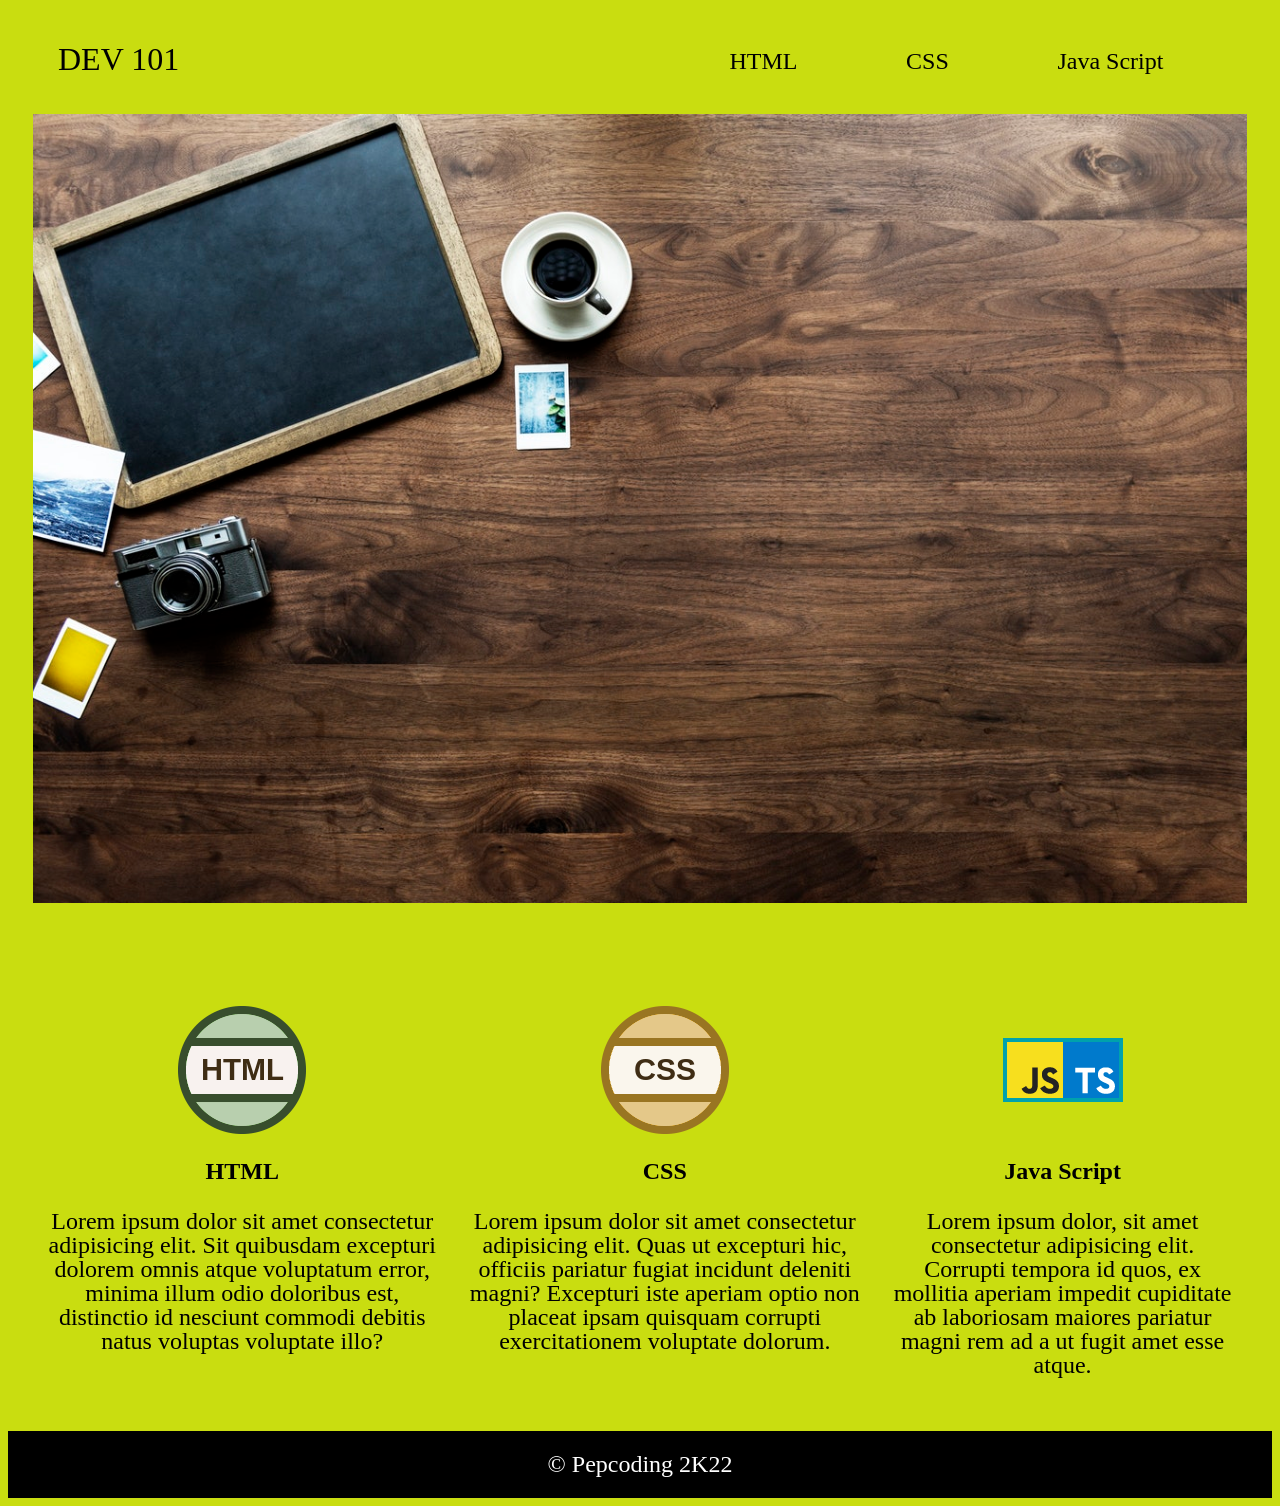
<file: demosite/index.html>
<!DOCTYPE html>
<html lang="en">
<head>
    <meta charset="UTF-8">
    <meta http-equiv="X-UA-Compatible" content="IE=edge">
    <meta name="viewport" content="width=device-width, initial-scale=1.0">
    <title>Document</title>
    <link rel="stylesheet" href="./style.css">
</head>
<body>
    <header>
        <h1>DEV 101</h1>

        <nav>
            <ul>
                <li>
                    <a href="http://www.html.com" target="_blank" rel="noopener noreferrer">HTML</a>
                </li>
                <li>
                    <a href="https://developer.mozilla.org/en-US/docs/Web/CSS" target="_blank" rel="noopener noreferrer">CSS</a>
                </li>
                <li>
                    <a href="http://www.javascript.info" target="_blank" rel="noopener noreferrer">Java Script</a>
                </li>
            </ul>
        </nav>
    </header>

    <img class ="big_img"src="./lap.jpeg" alt="">

    <div class ="container">
        <div class="ht">
            <img src="./html.png" alt="">
            <h2>HTML</h2>
            <p>Lorem ipsum dolor sit amet consectetur adipisicing elit. Sit quibusdam excepturi dolorem omnis atque voluptatum error, minima illum odio doloribus est, distinctio id nesciunt commodi debitis natus voluptas voluptate illo?</p>
        </div>
        <div class = "cs">
            <img src="./css.png" alt="">
            <h2>CSS</h2>
             <p>Lorem ipsum dolor sit amet consectetur adipisicing elit. Quas ut excepturi hic, officiis pariatur fugiat incidunt deleniti magni? Excepturi iste aperiam optio non placeat ipsam quisquam corrupti exercitationem voluptate dolorum.</p>
        </div>
        <div class ="js">
            <img src="./js.png" alt="">
            <h2>Java Script</h2>
            <p>Lorem ipsum dolor, sit amet consectetur adipisicing elit. Corrupti tempora id quos, ex mollitia aperiam impedit cupiditate ab laboriosam maiores pariatur magni rem ad a ut fugit amet esse atque.</p>
        </div>
    </div>

    <footer>
        &copy Pepcoding 2K22
    </footer>
</body>
</html>
</file>
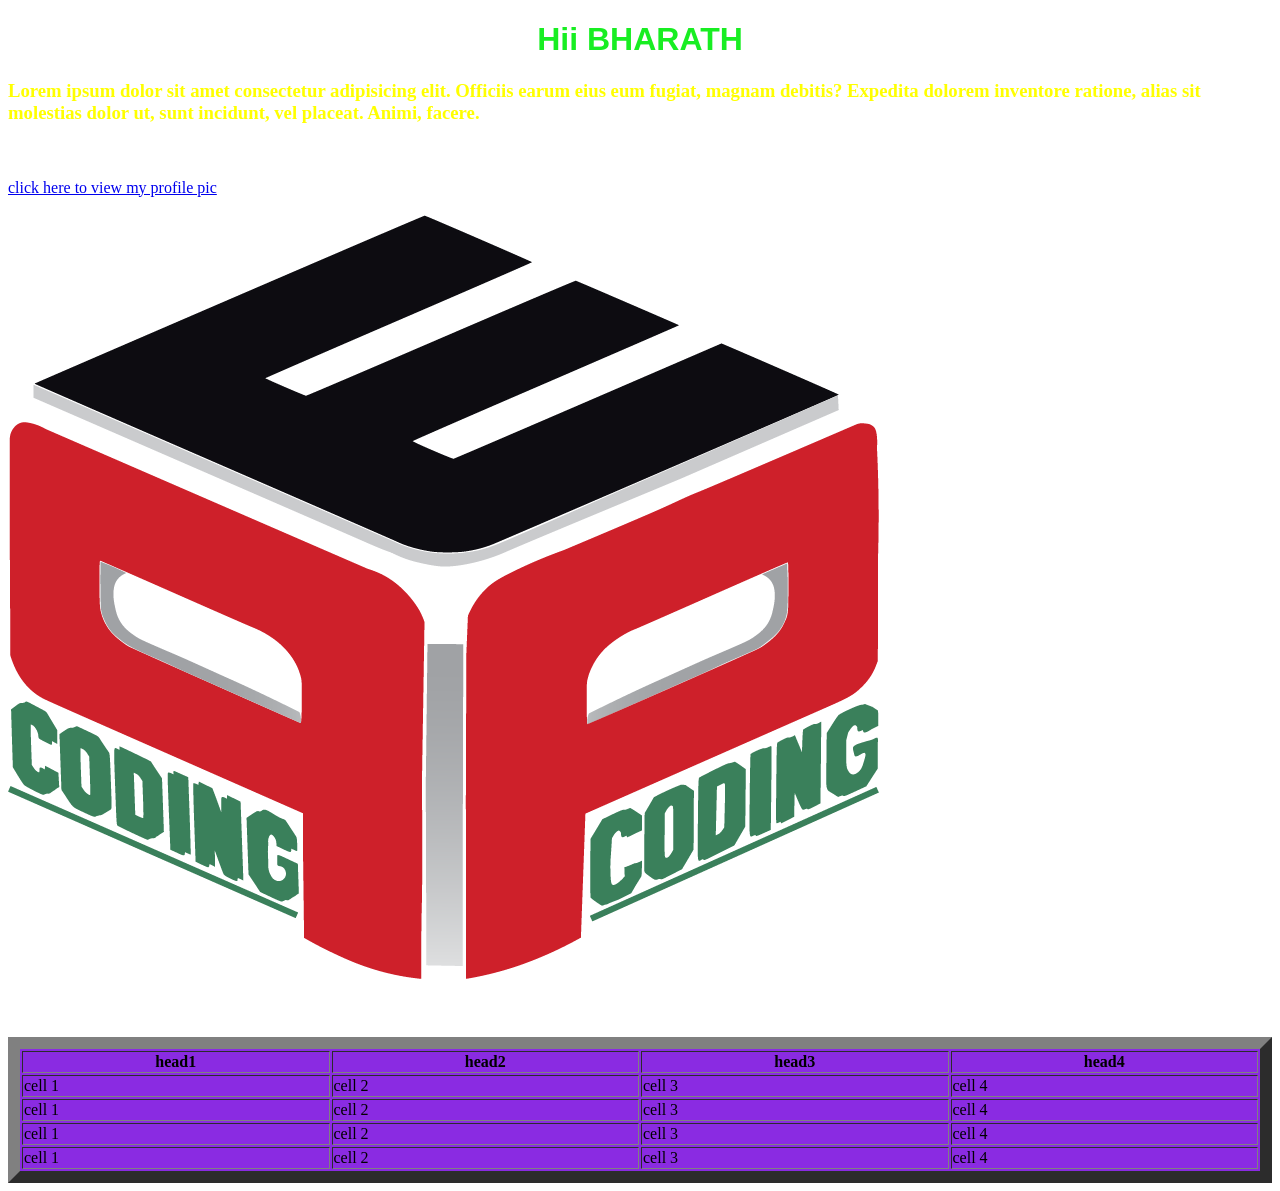
<file: Intro/index.html>
<!DOCTYPE html>
<html lang="en">
<head>
    <meta charset="UTF-8">
    <meta http-equiv="X-UA-Compatible" content="IE=edge">
    <meta name="viewport" content="width=device-width, initial-scale=1.0">
    <title>Document</title>
    <style>
        h1{
            color:rgb(24, 238, 34);
            text-align: center;
            font-size: xx-large;
            font-family: 'Lucida Sans', 'Lucida Sans Regular', 'Lucida Grande', 'Lucida Sans Unicode', Geneva, Verdana, sans-serif;
        }
        h3{
            color: yellow;
            font-family: 'Times New Roman', Times, serif;
            
        }
        img{
            width: 333;
            height: 333;
        }
        table{
            background-color: blueviolet;
            width: 100%;
            height: 200%;
        }
    </style>
</head>
<body>
    <!-- Hello Pepcoders!!!! -->
    <!-- Comments-->
    <h1> Hii BHARATH</h1>

    <p>
        <h3>Lorem ipsum dolor sit amet consectetur adipisicing elit. Officiis earum eius eum fugiat, magnam debitis? Expedita dolorem inventore ratione, alias sit molestias dolor ut, sunt incidunt, vel placeat. Animi, facere.</h3>
    </p>
    <br>
    <br>
    <a target ="_blank" href="https://instagram.fdel12-1.fna.fbcdn.net/v/t51.2885-19/245063448_246882657393135_6102673303825980213_n.jpg?stp=dst-jpg_s320x320&_nc_ht=instagram.fdel12-1.fna.fbcdn.net&_nc_cat=103&_nc_ohc=X_mUTiE0iRoAX8uhpBL&edm=ABfd0MgBAAAA&ccb=7-4&oh=00_AT-Y6DrETXGPjbmq7VoQlirDDXwsF9U_E2lNyP8q1SOAqA&oe=621F7801&_nc_sid=7bff83"> click here to view my profile pic</a>
    <br>
    <br>
    <img src="./pic.jpg" alt="pepcoding profile pic" >
    <br>
    <br>
    <br>
    <br>

    <table border="12">
        <thead>
            <tr>
                <th>head1</th>
                <th>head2</th>
                <th>head3</th>
                <th>head4</th>
            </tr>
        </thead>
        <tbody>
            <tr>
                <td>cell 1</td>
                <td>cell 2</td>
                <td>cell 3</td>
                <td>cell 4</td>
            </tr>
            <tr>
                <td>cell 1</td>
                <td>cell 2</td>
                <td>cell 3</td>
                <td>cell 4</td>
            </tr>
            <tr>
                <td>cell 1</td>
                <td>cell 2</td>
                <td>cell 3</td>
                <td>cell 4</td>
            </tr>
            <tr>
                <td>cell 1</td>
                <td>cell 2</td>
                <td>cell 3</td>
                <td>cell 4</td>
            </tr>
        </tbody>
    </table>
</body>
</html>
</file>
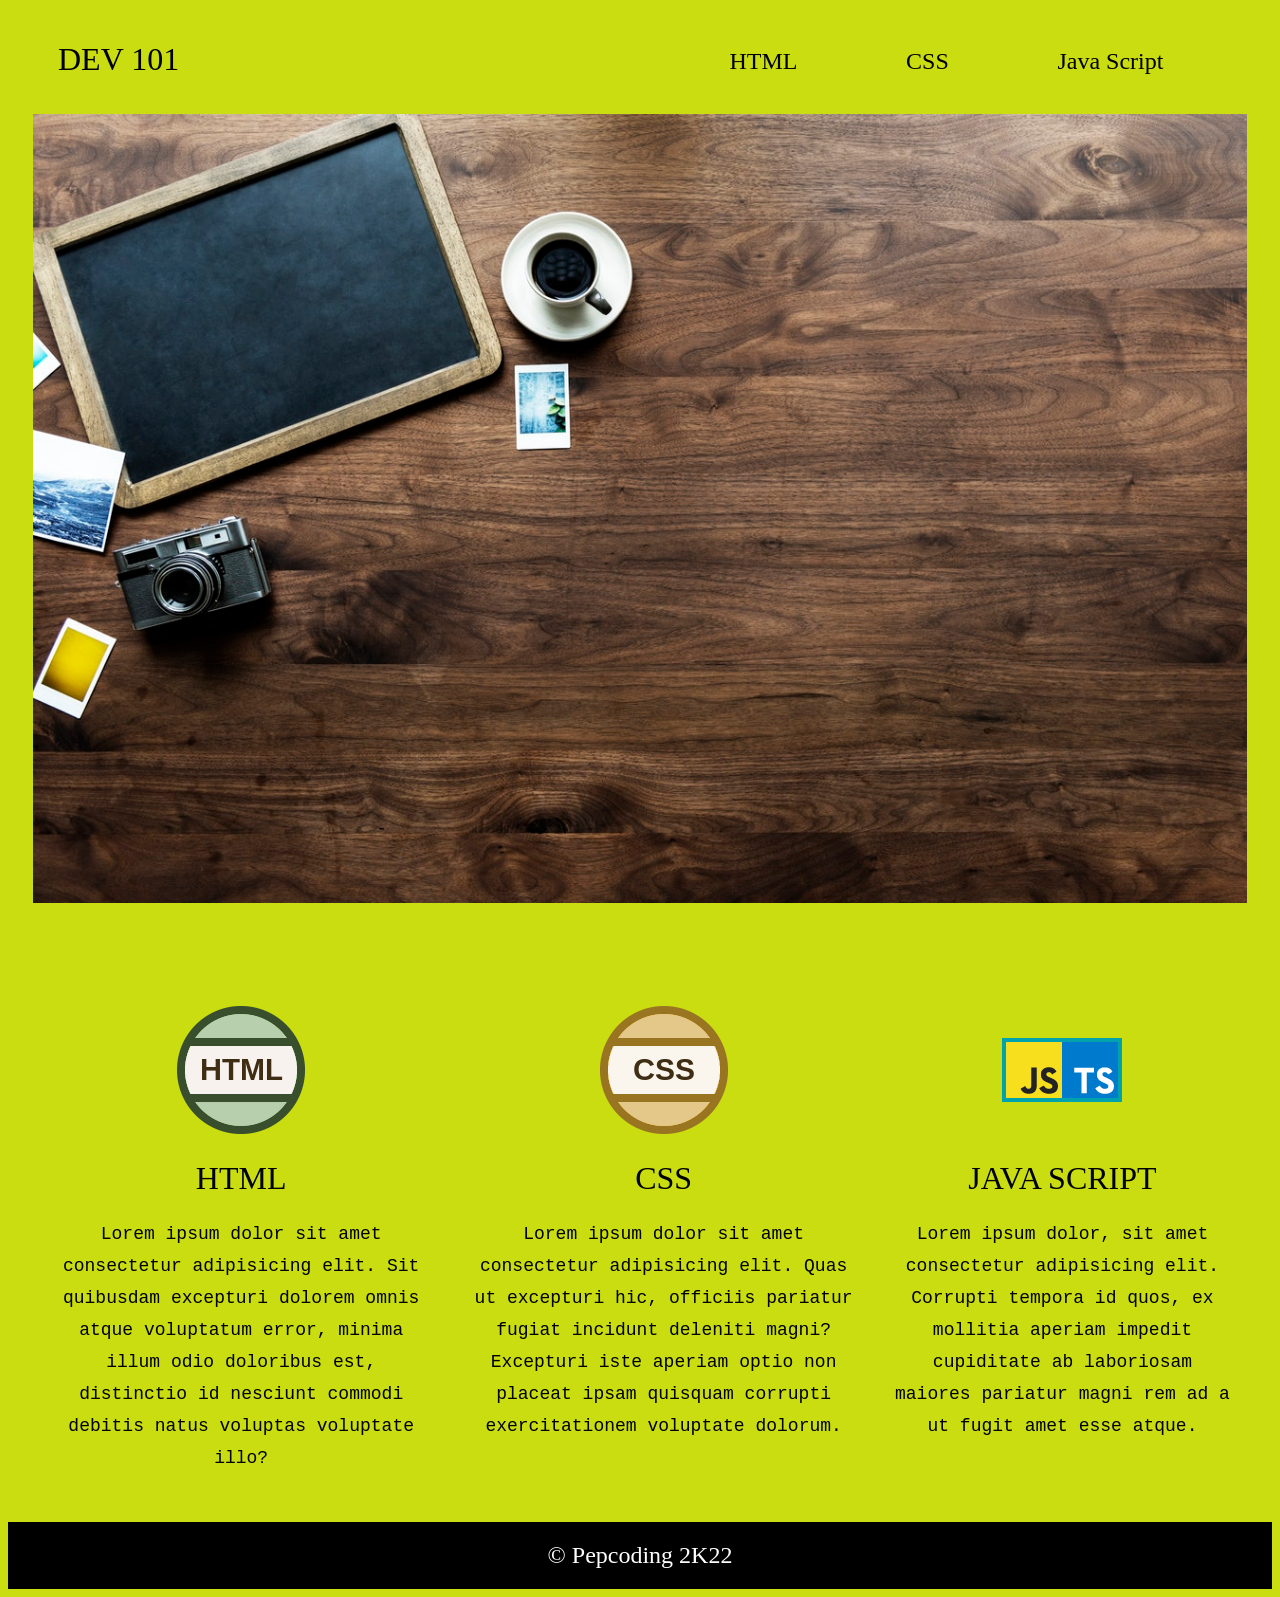
<file: project/index.html>
<!DOCTYPE html>
<html lang="en">
<head>
    <meta charset="UTF-8">
    <meta http-equiv="X-UA-Compatible" content="IE=edge">
    <meta name="viewport" content="width=device-width, initial-scale=1.0">
    <title>Document</title>
    <link rel="stylesheet" href="./style.css">
</head>
<body>
    <header>
        <h1>DEV 101</h1>

        <nav>
            <ul>
                <li>
                    <a href="http://www.html.com" target="_blank" rel="noopener noreferrer">HTML</a>
                </li>
                <li>
                    <a href="https://developer.mozilla.org/en-US/docs/Web/CSS" target="_blank" rel="noopener noreferrer">CSS</a>
                </li>
                <li>
                    <a href="http://www.javascript.info" target="_blank" rel="noopener noreferrer">Java Script</a>
                </li>
            </ul>
        </nav>
    </header>

    <img class ="big_img"src="./lap.jpeg" alt="">

    <div class ="container">
        <div class="ht">
            <img src="./html.png" alt="">
            <h1>HTML</h1>
            <p>Lorem ipsum dolor sit amet consectetur adipisicing elit. Sit quibusdam excepturi dolorem omnis atque voluptatum error, minima illum odio doloribus est, distinctio id nesciunt commodi debitis natus voluptas voluptate illo?</p>
        </div>
        <div class = "cs">
            <img src="./css.png" alt="">
            <h1>CSS</h1>
             <p>Lorem ipsum dolor sit amet consectetur adipisicing elit. Quas ut excepturi hic, officiis pariatur fugiat incidunt deleniti magni? Excepturi iste aperiam optio non placeat ipsam quisquam corrupti exercitationem voluptate dolorum.</p>
        </div>
        <div class ="js">
            <img src="./js.png" alt="">
            <h1>JAVA SCRIPT</h1>
            <p>Lorem ipsum dolor, sit amet consectetur adipisicing elit. Corrupti tempora id quos, ex mollitia aperiam impedit cupiditate ab laboriosam maiores pariatur magni rem ad a ut fugit amet esse atque.</p>
        </div>
    </div>

    <footer>
        &copy Pepcoding 2K22
    </footer>
</body>
</html>
</file>
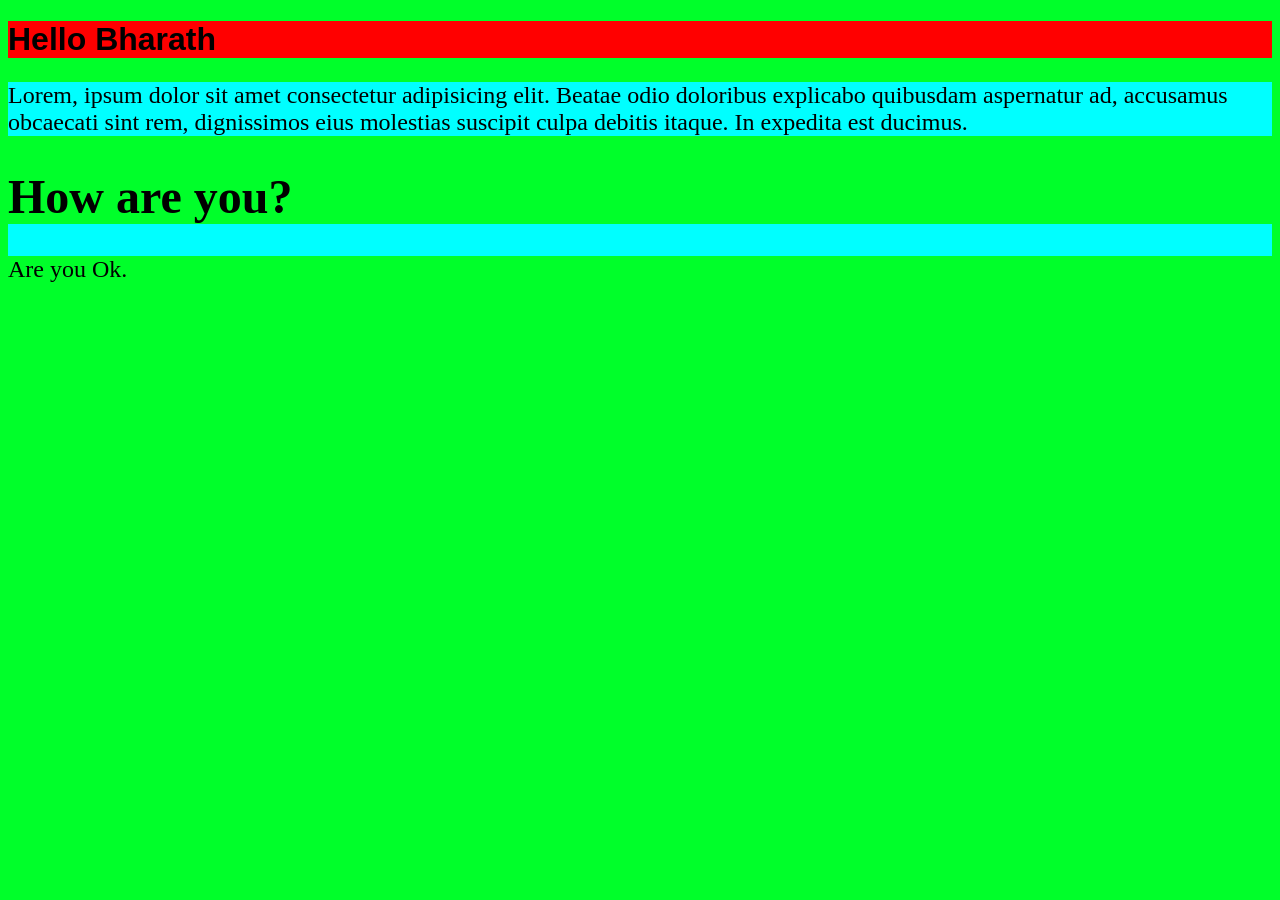
<file: Intro/selector.html>
<!DOCTYPE html>
<html lang="en">
<head>
    <meta charset="UTF-8">
    <meta http-equiv="X-UA-Compatible" content="IE=edge">
    <meta name="viewport" content="width=device-width, initial-scale=1.0">
    <title>Document</title>

    <style>
        *{
            background-color: rgb(0, 255, 42);
            /* background: local; */
        }

        #one{
            background-color: red;
            font-family: Arial, Helvetica, sans-serif;

        }

        .two{
            background-color: aqua;
            font-size: x-large;
        }
    </style>
</head>
<body>
    <h1 id = "one">Hello Bharath</h1>
    <p class="two">Lorem, ipsum dolor sit amet consectetur adipisicing elit. Beatae odio doloribus explicabo quibusdam aspernatur ad, accusamus obcaecati sint rem, dignissimos eius molestias suscipit culpa debitis itaque. In expedita est ducimus.</p>

    <div class ="two">
        <h1>How are you?</h1>
        <p>Are you Ok.</p>
    </div>
</body>
</html>
</file>
<file: demosite/style.css>
*{
    background-color: rgb(201, 221, 16) ;
}
header{
    display: flex;
    justify-content: space-between;
    margin-left: 50px;
}
header>h1{
    margin-top: 33px;
    font-weight: normal;
}

a{
    text-decoration: none;
    color: black;
}
a:hover{
    color: red;
}
nav>ul{
    display: flex;
    justify-content: space-evenly;
    list-style-type: none;
    font-size: x-large;
    margin-top: 30px;
}

li:hover{
    cursor: pointer;
    color: red;
}
.big_img{
    width: 96%;
    justify-items: center;
    margin-left: 2%;
    margin-right: 2%;
    margin-top: 15px;
    margin-bottom: 99px;
}

nav{
    width: 54vw;
    margin-top: 10px;
}

header>h1{
    width: 23%;
}

.container{
    display: flex;
    text-align: center;
    margin-left: 40px;
    margin-right: 40px;
}

p{
    font-size: x-large;
    font-family:Cambria, Cochin;
    line-height: 1.5rem;
}

.ht{
    margin-right: 30px;
}

.cs{
    margin-right: 30px;
}
footer{
    text-align: center;
    font-size: X-large;
    margin-top: 30px;
    padding: 20px;
    background-color: black;
    color: white;
}

h1{
    font-weight: normal;
}
</file>
<file: project/style.css>
*{
    background-color: rgb(201, 221, 16) ;
}
header{
    display: flex;
    justify-content: space-between;
    margin-left: 50px;
}
header>h1{
    margin-top: 33px;
    font-weight: normal;
}

a{
    text-decoration: none;
    color: black;
}
a:hover{
    color: red;
}
nav>ul{
    display: flex;
    justify-content: space-evenly;
    list-style-type: none;
    font-size: x-large;
    margin-top: 30px;
}

li:hover{
    cursor: pointer;
    color: red;
}
.big_img{
    width: 96%;
    justify-items: center;
    margin-left: 2%;
    margin-right: 2%;
    margin-top: 15px;
    margin-bottom: 99px;
}

nav{
    width: 54vw;
    margin-top: 10px;
}

header>h1{
    width: 23%;
}

.container{
    display: flex;
    text-align: center;
    margin-left: 40px;
    margin-right: 40px;
}

p{
    font-size: large;
    font-family:'Courier New', Courier, monospace;
    line-height: 2rem;
}

.ht{
    margin-right: 30px;
}

.cs{
    margin-right: 30px;
}
footer{
    text-align: center;
    font-size: X-large;
    margin-top: 30px;
    padding: 20px;
    background-color: black;
    color: white;
}

h1{
    font-weight: normal;
}
</file>
